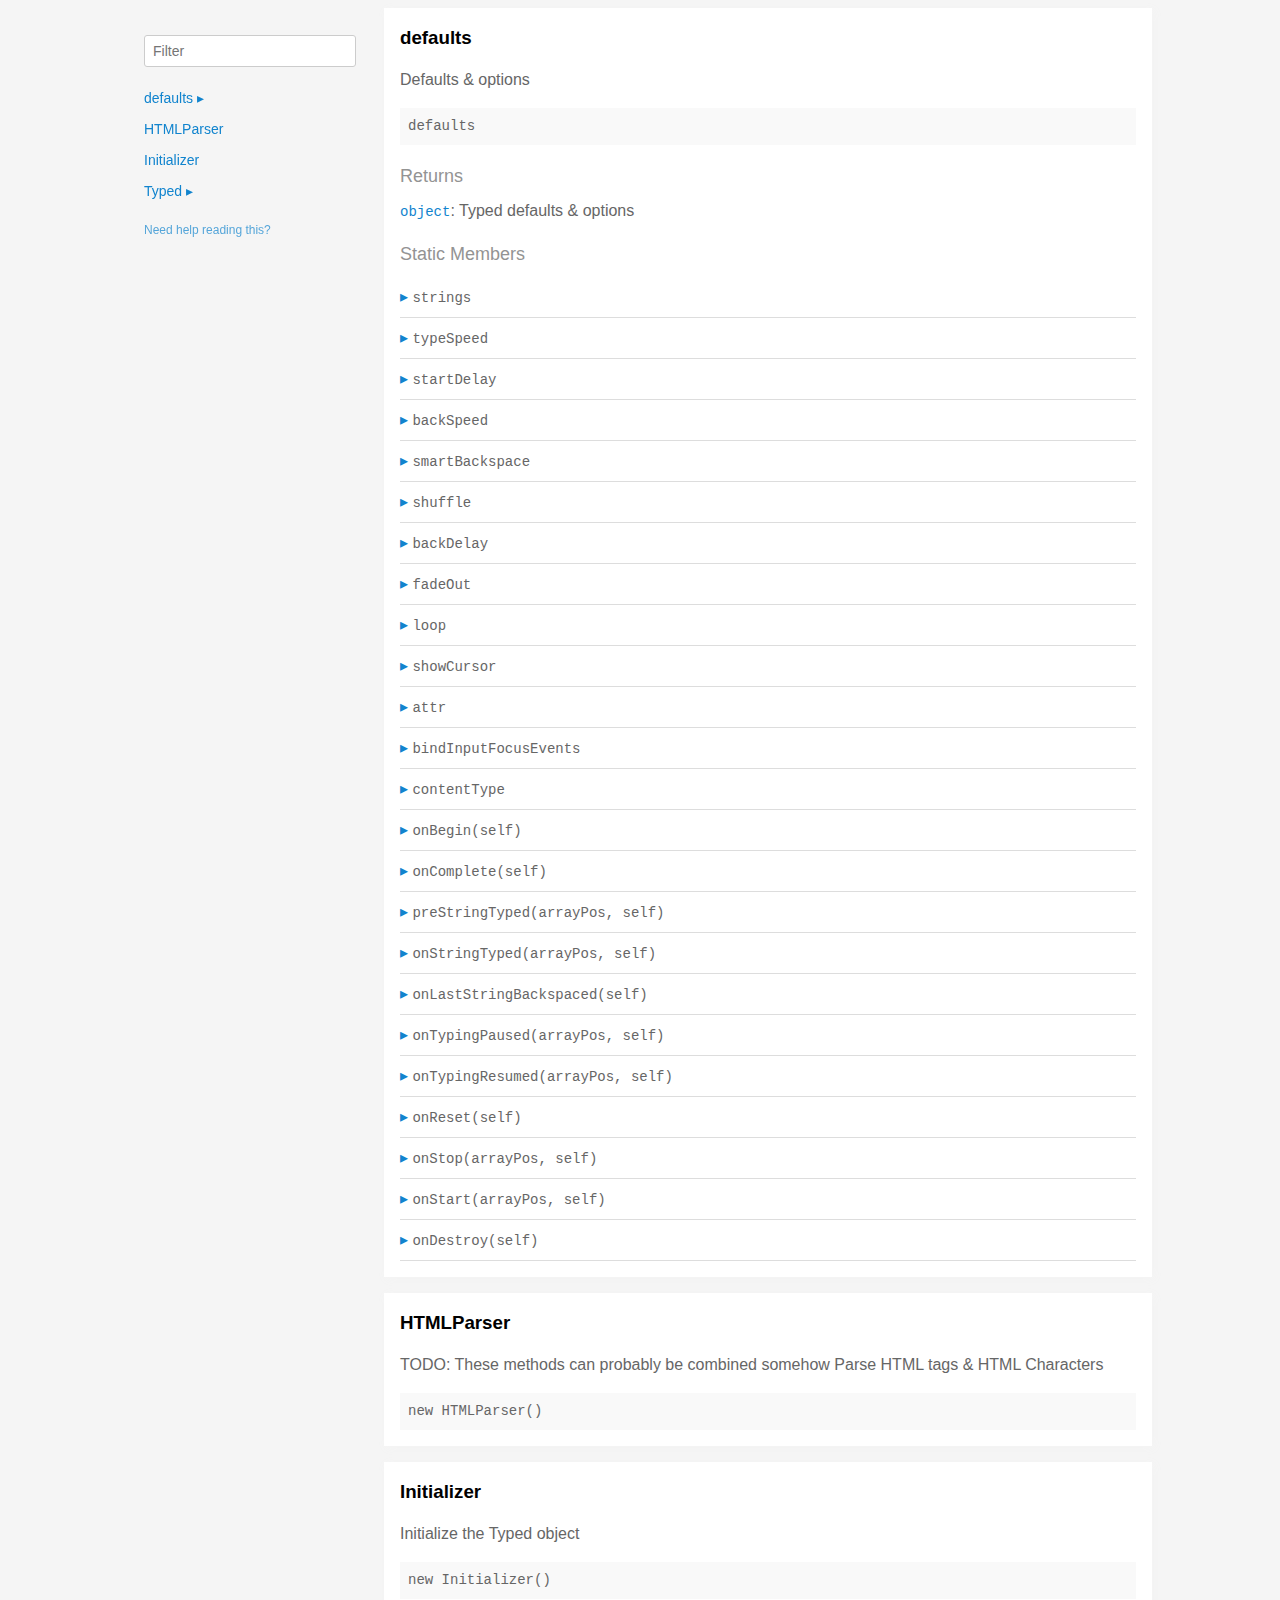
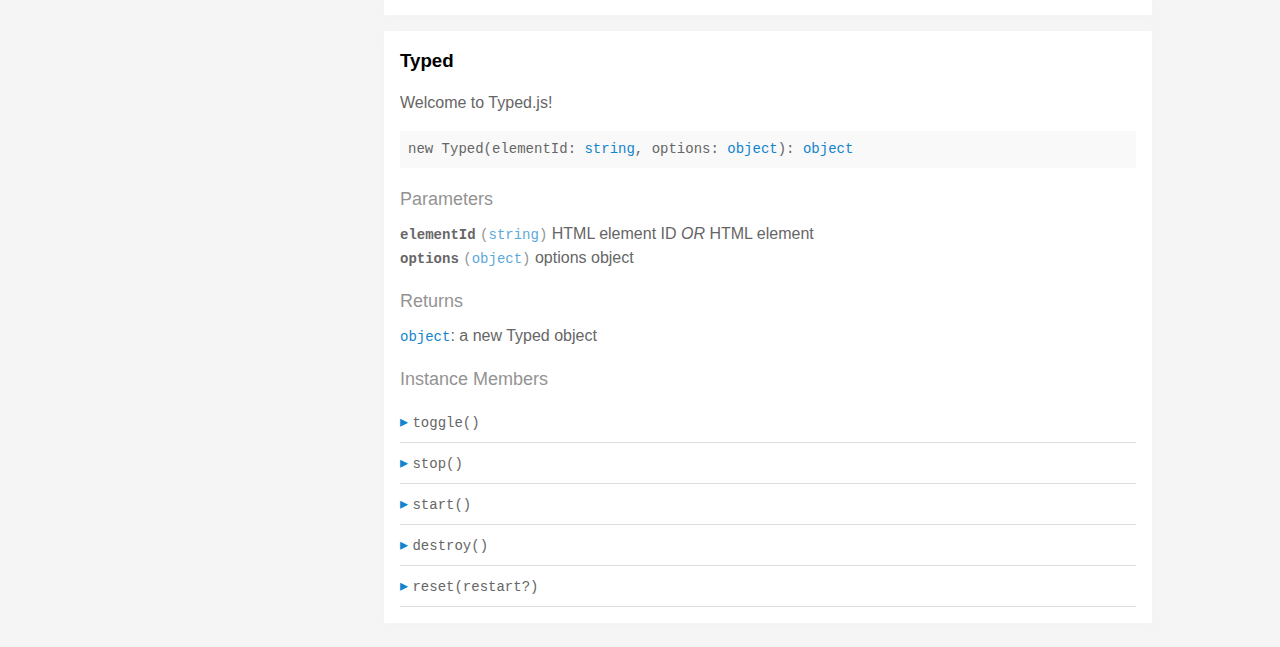
<file: web dev 1/typed.js-master/docs/index.html>
<!doctype html>
<html>
<head>
  <meta charset='utf-8' />
  <title>  | Documentation</title>
  <meta name='viewport' content='width=device-width,initial-scale=1'>
  <link href='assets/bass.css' type='text/css' rel='stylesheet' />
  <link href='assets/style.css' type='text/css' rel='stylesheet' />
  <link href='assets/github.css' type='text/css' rel='stylesheet' />
</head>
<body class='documentation'>
  <div class='max-width-4 mx-auto'>
    <div class='clearfix md-mxn2'>
      <div class='fixed xs-hide fix-3 overflow-auto max-height-100'>
        <div class='py1 px2'>
          <h3 class='mb0 no-anchor'></h3>
          <div class='mb1'><code></code></div>
          <input
            placeholder='Filter'
            id='filter-input'
            class='col12 block input'
            type='text' />
          <div id='toc'>
            <ul class='list-reset h5 py1-ul'>
              
                
                <li><a
                  href='#defaults'
                  class=" toggle-sibling">
                  defaults
                  <span class='icon'>▸</span>
                </a>
                
                <div class='toggle-target display-none'>
                  
                  <ul class='list-reset py1-ul pl1'>
                    <li class='h5'><span>Static members</span></li>
                    
                      <li><a
                        href='#defaults.strings'
                        class='regular pre-open'>
                        .strings
                      </a></li>
                    
                      <li><a
                        href='#defaults.typeSpeed'
                        class='regular pre-open'>
                        .typeSpeed
                      </a></li>
                    
                      <li><a
                        href='#defaults.startDelay'
                        class='regular pre-open'>
                        .startDelay
                      </a></li>
                    
                      <li><a
                        href='#defaults.backSpeed'
                        class='regular pre-open'>
                        .backSpeed
                      </a></li>
                    
                      <li><a
                        href='#defaults.smartBackspace'
                        class='regular pre-open'>
                        .smartBackspace
                      </a></li>
                    
                      <li><a
                        href='#defaults.shuffle'
                        class='regular pre-open'>
                        .shuffle
                      </a></li>
                    
                      <li><a
                        href='#defaults.backDelay'
                        class='regular pre-open'>
                        .backDelay
                      </a></li>
                    
                      <li><a
                        href='#defaults.fadeOut'
                        class='regular pre-open'>
                        .fadeOut
                      </a></li>
                    
                      <li><a
                        href='#defaults.loop'
                        class='regular pre-open'>
                        .loop
                      </a></li>
                    
                      <li><a
                        href='#defaults.showCursor'
                        class='regular pre-open'>
                        .showCursor
                      </a></li>
                    
                      <li><a
                        href='#defaults.attr'
                        class='regular pre-open'>
                        .attr
                      </a></li>
                    
                      <li><a
                        href='#defaults.bindInputFocusEvents'
                        class='regular pre-open'>
                        .bindInputFocusEvents
                      </a></li>
                    
                      <li><a
                        href='#defaults.contentType'
                        class='regular pre-open'>
                        .contentType
                      </a></li>

                      <li><a
                        href='#defaults.onBegin'
                        class='regular pre-open'>
                        .onBegin
                      </a></li>

                      <li><a
                        href='#defaults.onComplete'
                        class='regular pre-open'>
                        .onComplete
                      </a></li>
                    
                      <li><a
                        href='#defaults.preStringTyped'
                        class='regular pre-open'>
                        .preStringTyped
                      </a></li>
                    
                      <li><a
                        href='#defaults.onStringTyped'
                        class='regular pre-open'>
                        .onStringTyped
                      </a></li>
                    
                      <li><a
                        href='#defaults.onLastStringBackspaced'
                        class='regular pre-open'>
                        .onLastStringBackspaced
                      </a></li>
                    
                      <li><a
                        href='#defaults.onTypingPaused'
                        class='regular pre-open'>
                        .onTypingPaused
                      </a></li>
                    
                      <li><a
                        href='#defaults.onTypingResumed'
                        class='regular pre-open'>
                        .onTypingResumed
                      </a></li>
                    
                      <li><a
                        href='#defaults.onReset'
                        class='regular pre-open'>
                        .onReset
                      </a></li>
                    
                      <li><a
                        href='#defaults.onStop'
                        class='regular pre-open'>
                        .onStop
                      </a></li>
                    
                      <li><a
                        href='#defaults.onStart'
                        class='regular pre-open'>
                        .onStart
                      </a></li>
                    
                      <li><a
                        href='#defaults.onDestroy'
                        class='regular pre-open'>
                        .onDestroy
                      </a></li>
                    
                    </ul>
                  
                  
                  
                </div>
                
                </li>
              
                
                <li><a
                  href='#htmlparser'
                  class="">
                  HTMLParser
                  
                </a>
                
                </li>
              
                
                <li><a
                  href='#initializer'
                  class="">
                  Initializer
                  
                </a>
                
                </li>
              
                
                <li><a
                  href='#typed'
                  class=" toggle-sibling">
                  Typed
                  <span class='icon'>▸</span>
                </a>
                
                <div class='toggle-target display-none'>
                  
                  
                    <ul class='list-reset py1-ul pl1'>
                      <li class='h5'><span>Instance members</span></li>
                      
                      <li><a
                        href='#Typed#toggle'
                        class='regular pre-open'>
                        #toggle
                      </a></li>
                      
                      <li><a
                        href='#Typed#stop'
                        class='regular pre-open'>
                        #stop
                      </a></li>
                      
                      <li><a
                        href='#Typed#start'
                        class='regular pre-open'>
                        #start
                      </a></li>
                      
                      <li><a
                        href='#Typed#destroy'
                        class='regular pre-open'>
                        #destroy
                      </a></li>
                      
                      <li><a
                        href='#Typed#reset'
                        class='regular pre-open'>
                        #reset
                      </a></li>
                      
                    </ul>
                  
                  
                </div>
                
                </li>
              
            </ul>
          </div>
          <div class='mt1 h6 quiet'>
            <a href='http://documentation.js.org/reading-documentation.html'>Need help reading this?</a>
          </div>
        </div>
      </div>
      <div class='fix-margin-3'>
        
          
            <section class='p2 mb2 clearfix bg-white minishadow'>

  
  <div class='clearfix'>
    
    <h3 class='fl m0' id='defaults'>
      defaults
    </h3>
    
    
  </div>
  

  <p>Defaults &#x26; options</p>


  <div class='pre p1 fill-light mt0'>defaults</div>
  
  

  
  
  
  
  

  

  

  
    
      <div class='py1 quiet mt1 prose-big'>Returns</div>
      <code><a href="https://developer.mozilla.org/en-US/docs/Web/JavaScript/Reference/Global_Objects/Object">object</a></code>:
        Typed defaults &#x26; options

      
    
  

  

  

  
    <div class='py1 quiet mt1 prose-big'>Static Members</div>
    <div class="clearfix">
  
    <div class='border-bottom' id='defaults.strings'>
      <div class="clearfix small pointer toggle-sibling">
        <div class="py1 contain">
            <a class='icon pin-right py1 dark-link caret-right'>▸</a>
            <span class='code strong strong truncate'>strings</span>
        </div>
      </div>
      <div class="clearfix display-none toggle-target">
        <section class='p2 mb2 clearfix bg-white minishadow'>

  

  

  <div class='pre p1 fill-light mt0'>strings</div>
  
  

  
  
  
  
  

  

  
    <div class='py1 quiet mt1 prose-big'>Properties</div>
    <div>
      
        <div class='space-bottom0'>
          <span class='code bold'>strings</span> <code class='quiet'>(<a href="https://developer.mozilla.org/en-US/docs/Web/JavaScript/Reference/Global_Objects/Array">array</a>)</code>
          : strings to be typed

          
        </div>
      
        <div class='space-bottom0'>
          <span class='code bold'>stringsElement</span> <code class='quiet'>(<a href="https://developer.mozilla.org/en-US/docs/Web/JavaScript/Reference/Global_Objects/String">string</a>)</code>
          : ID of element containing string children

          
        </div>
      
    </div>
  

  

  

  

  

  

  
</section>

      </div>
    </div>
  
    <div class='border-bottom' id='defaults.typeSpeed'>
      <div class="clearfix small pointer toggle-sibling">
        <div class="py1 contain">
            <a class='icon pin-right py1 dark-link caret-right'>▸</a>
            <span class='code strong strong truncate'>typeSpeed</span>
        </div>
      </div>
      <div class="clearfix display-none toggle-target">
        <section class='p2 mb2 clearfix bg-white minishadow'>

  

  

  <div class='pre p1 fill-light mt0'>typeSpeed</div>
  
  

  
  
  
  
  

  

  
    <div class='py1 quiet mt1 prose-big'>Properties</div>
    <div>
      
        <div class='space-bottom0'>
          <span class='code bold'>typeSpeed</span> <code class='quiet'>(<a href="https://developer.mozilla.org/en-US/docs/Web/JavaScript/Reference/Global_Objects/Number">number</a>)</code>
          : type speed in milliseconds

          
        </div>
      
    </div>
  

  

  

  

  

  

  
</section>

      </div>
    </div>
  
    <div class='border-bottom' id='defaults.startDelay'>
      <div class="clearfix small pointer toggle-sibling">
        <div class="py1 contain">
            <a class='icon pin-right py1 dark-link caret-right'>▸</a>
            <span class='code strong strong truncate'>startDelay</span>
        </div>
      </div>
      <div class="clearfix display-none toggle-target">
        <section class='p2 mb2 clearfix bg-white minishadow'>

  

  

  <div class='pre p1 fill-light mt0'>startDelay</div>
  
  

  
  
  
  
  

  

  
    <div class='py1 quiet mt1 prose-big'>Properties</div>
    <div>
      
        <div class='space-bottom0'>
          <span class='code bold'>startDelay</span> <code class='quiet'>(<a href="https://developer.mozilla.org/en-US/docs/Web/JavaScript/Reference/Global_Objects/Number">number</a>)</code>
          : time before typing starts in milliseconds

          
        </div>
      
    </div>
  

  

  

  

  

  

  
</section>

      </div>
    </div>
  
    <div class='border-bottom' id='defaults.backSpeed'>
      <div class="clearfix small pointer toggle-sibling">
        <div class="py1 contain">
            <a class='icon pin-right py1 dark-link caret-right'>▸</a>
            <span class='code strong strong truncate'>backSpeed</span>
        </div>
      </div>
      <div class="clearfix display-none toggle-target">
        <section class='p2 mb2 clearfix bg-white minishadow'>

  

  

  <div class='pre p1 fill-light mt0'>backSpeed</div>
  
  

  
  
  
  
  

  

  
    <div class='py1 quiet mt1 prose-big'>Properties</div>
    <div>
      
        <div class='space-bottom0'>
          <span class='code bold'>backSpeed</span> <code class='quiet'>(<a href="https://developer.mozilla.org/en-US/docs/Web/JavaScript/Reference/Global_Objects/Number">number</a>)</code>
          : backspacing speed in milliseconds

          
        </div>
      
    </div>
  

  

  

  

  

  

  
</section>

      </div>
    </div>
  
    <div class='border-bottom' id='defaults.smartBackspace'>
      <div class="clearfix small pointer toggle-sibling">
        <div class="py1 contain">
            <a class='icon pin-right py1 dark-link caret-right'>▸</a>
            <span class='code strong strong truncate'>smartBackspace</span>
        </div>
      </div>
      <div class="clearfix display-none toggle-target">
        <section class='p2 mb2 clearfix bg-white minishadow'>

  

  

  <div class='pre p1 fill-light mt0'>smartBackspace</div>
  
  

  
  
  
  
  

  

  
    <div class='py1 quiet mt1 prose-big'>Properties</div>
    <div>
      
        <div class='space-bottom0'>
          <span class='code bold'>smartBackspace</span> <code class='quiet'>(<a href="https://developer.mozilla.org/en-US/docs/Web/JavaScript/Reference/Global_Objects/Boolean">boolean</a>)</code>
          : only backspace what doesn't match the previous string

          
        </div>
      
    </div>
  

  

  

  

  

  

  
</section>

      </div>
    </div>
  
    <div class='border-bottom' id='defaults.shuffle'>
      <div class="clearfix small pointer toggle-sibling">
        <div class="py1 contain">
            <a class='icon pin-right py1 dark-link caret-right'>▸</a>
            <span class='code strong strong truncate'>shuffle</span>
        </div>
      </div>
      <div class="clearfix display-none toggle-target">
        <section class='p2 mb2 clearfix bg-white minishadow'>

  

  

  <div class='pre p1 fill-light mt0'>shuffle</div>
  
  

  
  
  
  
  

  

  
    <div class='py1 quiet mt1 prose-big'>Properties</div>
    <div>
      
        <div class='space-bottom0'>
          <span class='code bold'>shuffle</span> <code class='quiet'>(<a href="https://developer.mozilla.org/en-US/docs/Web/JavaScript/Reference/Global_Objects/Boolean">boolean</a>)</code>
          : shuffle the strings

          
        </div>
      
    </div>
  

  

  

  

  

  

  
</section>

      </div>
    </div>
  
    <div class='border-bottom' id='defaults.backDelay'>
      <div class="clearfix small pointer toggle-sibling">
        <div class="py1 contain">
            <a class='icon pin-right py1 dark-link caret-right'>▸</a>
            <span class='code strong strong truncate'>backDelay</span>
        </div>
      </div>
      <div class="clearfix display-none toggle-target">
        <section class='p2 mb2 clearfix bg-white minishadow'>

  

  

  <div class='pre p1 fill-light mt0'>backDelay</div>
  
  

  
  
  
  
  

  

  
    <div class='py1 quiet mt1 prose-big'>Properties</div>
    <div>
      
        <div class='space-bottom0'>
          <span class='code bold'>backDelay</span> <code class='quiet'>(<a href="https://developer.mozilla.org/en-US/docs/Web/JavaScript/Reference/Global_Objects/Number">number</a>)</code>
          : time before backspacing in milliseconds

          
        </div>
      
    </div>
  

  

  

  

  

  

  
</section>

      </div>
    </div>
  
    <div class='border-bottom' id='defaults.fadeOut'>
      <div class="clearfix small pointer toggle-sibling">
        <div class="py1 contain">
            <a class='icon pin-right py1 dark-link caret-right'>▸</a>
            <span class='code strong strong truncate'>fadeOut</span>
        </div>
      </div>
      <div class="clearfix display-none toggle-target">
        <section class='p2 mb2 clearfix bg-white minishadow'>

  

  

  <div class='pre p1 fill-light mt0'>fadeOut</div>
  
  

  
  
  
  
  

  

  
    <div class='py1 quiet mt1 prose-big'>Properties</div>
    <div>
      
        <div class='space-bottom0'>
          <span class='code bold'>fadeOut</span> <code class='quiet'>(<a href="https://developer.mozilla.org/en-US/docs/Web/JavaScript/Reference/Global_Objects/Boolean">boolean</a>)</code>
          : Fade out instead of backspace

          
        </div>
      
        <div class='space-bottom0'>
          <span class='code bold'>fadeOutClass</span> <code class='quiet'>(<a href="https://developer.mozilla.org/en-US/docs/Web/JavaScript/Reference/Global_Objects/String">string</a>)</code>
          : css class for fade animation

          
        </div>
      
        <div class='space-bottom0'>
          <span class='code bold'>fadeOutDelay</span> <code class='quiet'>(<a href="https://developer.mozilla.org/en-US/docs/Web/JavaScript/Reference/Global_Objects/Boolean">boolean</a>)</code>
          : Fade out delay in milliseconds

          
        </div>
      
    </div>
  

  

  

  

  

  

  
</section>

      </div>
    </div>
  
    <div class='border-bottom' id='defaults.loop'>
      <div class="clearfix small pointer toggle-sibling">
        <div class="py1 contain">
            <a class='icon pin-right py1 dark-link caret-right'>▸</a>
            <span class='code strong strong truncate'>loop</span>
        </div>
      </div>
      <div class="clearfix display-none toggle-target">
        <section class='p2 mb2 clearfix bg-white minishadow'>

  

  

  <div class='pre p1 fill-light mt0'>loop</div>
  
  

  
  
  
  
  

  

  
    <div class='py1 quiet mt1 prose-big'>Properties</div>
    <div>
      
        <div class='space-bottom0'>
          <span class='code bold'>loop</span> <code class='quiet'>(<a href="https://developer.mozilla.org/en-US/docs/Web/JavaScript/Reference/Global_Objects/Boolean">boolean</a>)</code>
          : loop strings

          
        </div>
      
        <div class='space-bottom0'>
          <span class='code bold'>loopCount</span> <code class='quiet'>(<a href="https://developer.mozilla.org/en-US/docs/Web/JavaScript/Reference/Global_Objects/Number">number</a>)</code>
          : amount of loops

          
        </div>
      
    </div>
  

  

  

  

  

  

  
</section>

      </div>
    </div>
  
    <div class='border-bottom' id='defaults.showCursor'>
      <div class="clearfix small pointer toggle-sibling">
        <div class="py1 contain">
            <a class='icon pin-right py1 dark-link caret-right'>▸</a>
            <span class='code strong strong truncate'>showCursor</span>
        </div>
      </div>
      <div class="clearfix display-none toggle-target">
        <section class='p2 mb2 clearfix bg-white minishadow'>

  

  

  <div class='pre p1 fill-light mt0'>showCursor</div>
  
  

  
  
  
  
  

  

  
    <div class='py1 quiet mt1 prose-big'>Properties</div>
    <div>
      
        <div class='space-bottom0'>
          <span class='code bold'>showCursor</span> <code class='quiet'>(<a href="https://developer.mozilla.org/en-US/docs/Web/JavaScript/Reference/Global_Objects/Boolean">boolean</a>)</code>
          : show cursor

          
        </div>
      
        <div class='space-bottom0'>
          <span class='code bold'>cursorChar</span> <code class='quiet'>(<a href="https://developer.mozilla.org/en-US/docs/Web/JavaScript/Reference/Global_Objects/String">string</a>)</code>
          : character for cursor

          
        </div>
      
        <div class='space-bottom0'>
          <span class='code bold'>autoInsertCss</span> <code class='quiet'>(<a href="https://developer.mozilla.org/en-US/docs/Web/JavaScript/Reference/Global_Objects/Boolean">boolean</a>)</code>
          : insert CSS for cursor and fadeOut into HTML 
<head>

          
        </div>
      
    </div>
  

  

  

  

  

  

  
</section>

      </div>
    </div>
  
    <div class='border-bottom' id='defaults.attr'>
      <div class="clearfix small pointer toggle-sibling">
        <div class="py1 contain">
            <a class='icon pin-right py1 dark-link caret-right'>▸</a>
            <span class='code strong strong truncate'>attr</span>
        </div>
      </div>
      <div class="clearfix display-none toggle-target">
        <section class='p2 mb2 clearfix bg-white minishadow'>

  

  

  <div class='pre p1 fill-light mt0'>attr</div>
  
  

  
  
  
  
  

  

  
    <div class='py1 quiet mt1 prose-big'>Properties</div>
    <div>
      
        <div class='space-bottom0'>
          <span class='code bold'>attr</span> <code class='quiet'>(<a href="https://developer.mozilla.org/en-US/docs/Web/JavaScript/Reference/Global_Objects/String">string</a>)</code>
          : attribute for typing
Ex: input placeholder, value, or just HTML text

          
        </div>
      
    </div>
  

  

  

  

  

  

  
</section>

      </div>
    </div>
  
    <div class='border-bottom' id='defaults.bindInputFocusEvents'>
      <div class="clearfix small pointer toggle-sibling">
        <div class="py1 contain">
            <a class='icon pin-right py1 dark-link caret-right'>▸</a>
            <span class='code strong strong truncate'>bindInputFocusEvents</span>
        </div>
      </div>
      <div class="clearfix display-none toggle-target">
        <section class='p2 mb2 clearfix bg-white minishadow'>

  

  

  <div class='pre p1 fill-light mt0'>bindInputFocusEvents</div>
  
  

  
  
  
  
  

  

  
    <div class='py1 quiet mt1 prose-big'>Properties</div>
    <div>
      
        <div class='space-bottom0'>
          <span class='code bold'>bindInputFocusEvents</span> <code class='quiet'>(<a href="https://developer.mozilla.org/en-US/docs/Web/JavaScript/Reference/Global_Objects/Boolean">boolean</a>)</code>
          : bind to focus and blur if el is text input

          
        </div>
      
    </div>
  

  

  

  

  

  

  
</section>

      </div>
    </div>
  
    <div class='border-bottom' id='defaults.contentType'>
      <div class="clearfix small pointer toggle-sibling">
        <div class="py1 contain">
            <a class='icon pin-right py1 dark-link caret-right'>▸</a>
            <span class='code strong strong truncate'>contentType</span>
        </div>
      </div>
      <div class="clearfix display-none toggle-target">
        <section class='p2 mb2 clearfix bg-white minishadow'>

  

  

  <div class='pre p1 fill-light mt0'>contentType</div>
  
  

  
  
  
  
  

  

  
    <div class='py1 quiet mt1 prose-big'>Properties</div>
    <div>
      
        <div class='space-bottom0'>
          <span class='code bold'>contentType</span> <code class='quiet'>(<a href="https://developer.mozilla.org/en-US/docs/Web/JavaScript/Reference/Global_Objects/String">string</a>)</code>
          : 'html' or 'null' for plaintext

          
        </div>
      
    </div>
  

  

  

  

  

  

  
</section>

      </div>
    </div>
  
    <div class='border-bottom' id='defaults.onBegin'>
      <div class="clearfix small pointer toggle-sibling">
        <div class="py1 contain">
            <a class='icon pin-right py1 dark-link caret-right'>▸</a>
            <span class='code strong strong truncate'>onBegin(self)</span>
        </div>
      </div>
      <div class="clearfix display-none toggle-target">
        <section class='p2 mb2 clearfix bg-white minishadow'>

  

  <p>Before it begins typing</p>

  <div class='pre p1 fill-light mt0'>onBegin(self: <a href="#typed">Typed</a>)</div>
  
    <div class='py1 quiet mt1 prose-big'>Parameters</div>
    <div class='prose'>
      
        <div class='space-bottom0'>
          <div>
            <span class='code bold'>self</span> <code class='quiet'>(<a href="#typed">Typed</a>)</code>
	    
          </div>
          
        </div>
      
    </div>
  
</section>

      </div>
    </div>

    <div class='border-bottom' id='defaults.onComplete'>
      <div class="clearfix small pointer toggle-sibling">
        <div class="py1 contain">
            <a class='icon pin-right py1 dark-link caret-right'>▸</a>
            <span class='code strong strong truncate'>onComplete(self)</span>
        </div>
      </div>
      <div class="clearfix display-none toggle-target">
        <section class='p2 mb2 clearfix bg-white minishadow'>

  

  <p>All typing is complete</p>


  <div class='pre p1 fill-light mt0'>onComplete(self: <a href="#typed">Typed</a>)</div>
  
  

  
  
  
  
  

  
    <div class='py1 quiet mt1 prose-big'>Parameters</div>
    <div class='prose'>
      
        <div class='space-bottom0'>
          <div>
            <span class='code bold'>self</span> <code class='quiet'>(<a href="#typed">Typed</a>)</code>
	    
          </div>
          
        </div>
      
    </div>
  

  

  

  

  

  

  

  
</section>

      </div>
    </div>
  
    <div class='border-bottom' id='defaults.preStringTyped'>
      <div class="clearfix small pointer toggle-sibling">
        <div class="py1 contain">
            <a class='icon pin-right py1 dark-link caret-right'>▸</a>
            <span class='code strong strong truncate'>preStringTyped(arrayPos, self)</span>
        </div>
      </div>
      <div class="clearfix display-none toggle-target">
        <section class='p2 mb2 clearfix bg-white minishadow'>

  

  <p>Before each string is typed</p>


  <div class='pre p1 fill-light mt0'>preStringTyped(arrayPos: <a href="https://developer.mozilla.org/en-US/docs/Web/JavaScript/Reference/Global_Objects/Number">number</a>, self: <a href="#typed">Typed</a>)</div>
  
  

  
  
  
  
  

  
    <div class='py1 quiet mt1 prose-big'>Parameters</div>
    <div class='prose'>
      
        <div class='space-bottom0'>
          <div>
            <span class='code bold'>arrayPos</span> <code class='quiet'>(<a href="https://developer.mozilla.org/en-US/docs/Web/JavaScript/Reference/Global_Objects/Number">number</a>)</code>
	    
          </div>
          
        </div>
      
        <div class='space-bottom0'>
          <div>
            <span class='code bold'>self</span> <code class='quiet'>(<a href="#typed">Typed</a>)</code>
	    
          </div>
          
        </div>
      
    </div>
  

  

  

  

  

  

  

  
</section>

      </div>
    </div>
  
    <div class='border-bottom' id='defaults.onStringTyped'>
      <div class="clearfix small pointer toggle-sibling">
        <div class="py1 contain">
            <a class='icon pin-right py1 dark-link caret-right'>▸</a>
            <span class='code strong strong truncate'>onStringTyped(arrayPos, self)</span>
        </div>
      </div>
      <div class="clearfix display-none toggle-target">
        <section class='p2 mb2 clearfix bg-white minishadow'>

  

  <p>After each string is typed</p>


  <div class='pre p1 fill-light mt0'>onStringTyped(arrayPos: <a href="https://developer.mozilla.org/en-US/docs/Web/JavaScript/Reference/Global_Objects/Number">number</a>, self: <a href="#typed">Typed</a>)</div>
  
  

  
  
  
  
  

  
    <div class='py1 quiet mt1 prose-big'>Parameters</div>
    <div class='prose'>
      
        <div class='space-bottom0'>
          <div>
            <span class='code bold'>arrayPos</span> <code class='quiet'>(<a href="https://developer.mozilla.org/en-US/docs/Web/JavaScript/Reference/Global_Objects/Number">number</a>)</code>
	    
          </div>
          
        </div>
      
        <div class='space-bottom0'>
          <div>
            <span class='code bold'>self</span> <code class='quiet'>(<a href="#typed">Typed</a>)</code>
	    
          </div>
          
        </div>
      
    </div>
  

  

  

  

  

  

  

  
</section>

      </div>
    </div>
  
    <div class='border-bottom' id='defaults.onLastStringBackspaced'>
      <div class="clearfix small pointer toggle-sibling">
        <div class="py1 contain">
            <a class='icon pin-right py1 dark-link caret-right'>▸</a>
            <span class='code strong strong truncate'>onLastStringBackspaced(self)</span>
        </div>
      </div>
      <div class="clearfix display-none toggle-target">
        <section class='p2 mb2 clearfix bg-white minishadow'>

  

  <p>During looping, after last string is typed</p>


  <div class='pre p1 fill-light mt0'>onLastStringBackspaced(self: <a href="#typed">Typed</a>)</div>
  
  

  
  
  
  
  

  
    <div class='py1 quiet mt1 prose-big'>Parameters</div>
    <div class='prose'>
      
        <div class='space-bottom0'>
          <div>
            <span class='code bold'>self</span> <code class='quiet'>(<a href="#typed">Typed</a>)</code>
	    
          </div>
          
        </div>
      
    </div>
  

  

  

  

  

  

  

  
</section>

      </div>
    </div>
  
    <div class='border-bottom' id='defaults.onTypingPaused'>
      <div class="clearfix small pointer toggle-sibling">
        <div class="py1 contain">
            <a class='icon pin-right py1 dark-link caret-right'>▸</a>
            <span class='code strong strong truncate'>onTypingPaused(arrayPos, self)</span>
        </div>
      </div>
      <div class="clearfix display-none toggle-target">
        <section class='p2 mb2 clearfix bg-white minishadow'>

  

  <p>Typing has been stopped</p>


  <div class='pre p1 fill-light mt0'>onTypingPaused(arrayPos: <a href="https://developer.mozilla.org/en-US/docs/Web/JavaScript/Reference/Global_Objects/Number">number</a>, self: <a href="#typed">Typed</a>)</div>
  
  

  
  
  
  
  

  
    <div class='py1 quiet mt1 prose-big'>Parameters</div>
    <div class='prose'>
      
        <div class='space-bottom0'>
          <div>
            <span class='code bold'>arrayPos</span> <code class='quiet'>(<a href="https://developer.mozilla.org/en-US/docs/Web/JavaScript/Reference/Global_Objects/Number">number</a>)</code>
	    
          </div>
          
        </div>
      
        <div class='space-bottom0'>
          <div>
            <span class='code bold'>self</span> <code class='quiet'>(<a href="#typed">Typed</a>)</code>
	    
          </div>
          
        </div>
      
    </div>
  

  

  

  

  

  

  

  
</section>

      </div>
    </div>
  
    <div class='border-bottom' id='defaults.onTypingResumed'>
      <div class="clearfix small pointer toggle-sibling">
        <div class="py1 contain">
            <a class='icon pin-right py1 dark-link caret-right'>▸</a>
            <span class='code strong strong truncate'>onTypingResumed(arrayPos, self)</span>
        </div>
      </div>
      <div class="clearfix display-none toggle-target">
        <section class='p2 mb2 clearfix bg-white minishadow'>

  

  <p>Typing has been started after being stopped</p>


  <div class='pre p1 fill-light mt0'>onTypingResumed(arrayPos: <a href="https://developer.mozilla.org/en-US/docs/Web/JavaScript/Reference/Global_Objects/Number">number</a>, self: <a href="#typed">Typed</a>)</div>
  
  

  
  
  
  
  

  
    <div class='py1 quiet mt1 prose-big'>Parameters</div>
    <div class='prose'>
      
        <div class='space-bottom0'>
          <div>
            <span class='code bold'>arrayPos</span> <code class='quiet'>(<a href="https://developer.mozilla.org/en-US/docs/Web/JavaScript/Reference/Global_Objects/Number">number</a>)</code>
	    
          </div>
          
        </div>
      
        <div class='space-bottom0'>
          <div>
            <span class='code bold'>self</span> <code class='quiet'>(<a href="#typed">Typed</a>)</code>
	    
          </div>
          
        </div>
      
    </div>
  

  

  

  

  

  

  

  
</section>

      </div>
    </div>
  
    <div class='border-bottom' id='defaults.onReset'>
      <div class="clearfix small pointer toggle-sibling">
        <div class="py1 contain">
            <a class='icon pin-right py1 dark-link caret-right'>▸</a>
            <span class='code strong strong truncate'>onReset(self)</span>
        </div>
      </div>
      <div class="clearfix display-none toggle-target">
        <section class='p2 mb2 clearfix bg-white minishadow'>

  

  <p>After reset</p>


  <div class='pre p1 fill-light mt0'>onReset(self: <a href="#typed">Typed</a>)</div>
  
  

  
  
  
  
  

  
    <div class='py1 quiet mt1 prose-big'>Parameters</div>
    <div class='prose'>
      
        <div class='space-bottom0'>
          <div>
            <span class='code bold'>self</span> <code class='quiet'>(<a href="#typed">Typed</a>)</code>
	    
          </div>
          
        </div>
      
    </div>
  

  

  

  

  

  

  

  
</section>

      </div>
    </div>
  
    <div class='border-bottom' id='defaults.onStop'>
      <div class="clearfix small pointer toggle-sibling">
        <div class="py1 contain">
            <a class='icon pin-right py1 dark-link caret-right'>▸</a>
            <span class='code strong strong truncate'>onStop(arrayPos, self)</span>
        </div>
      </div>
      <div class="clearfix display-none toggle-target">
        <section class='p2 mb2 clearfix bg-white minishadow'>

  

  <p>After stop</p>


  <div class='pre p1 fill-light mt0'>onStop(arrayPos: <a href="https://developer.mozilla.org/en-US/docs/Web/JavaScript/Reference/Global_Objects/Number">number</a>, self: <a href="#typed">Typed</a>)</div>
  
  

  
  
  
  
  

  
    <div class='py1 quiet mt1 prose-big'>Parameters</div>
    <div class='prose'>
      
        <div class='space-bottom0'>
          <div>
            <span class='code bold'>arrayPos</span> <code class='quiet'>(<a href="https://developer.mozilla.org/en-US/docs/Web/JavaScript/Reference/Global_Objects/Number">number</a>)</code>
	    
          </div>
          
        </div>
      
        <div class='space-bottom0'>
          <div>
            <span class='code bold'>self</span> <code class='quiet'>(<a href="#typed">Typed</a>)</code>
	    
          </div>
          
        </div>
      
    </div>
  

  

  

  

  

  

  

  
</section>

      </div>
    </div>
  
    <div class='border-bottom' id='defaults.onStart'>
      <div class="clearfix small pointer toggle-sibling">
        <div class="py1 contain">
            <a class='icon pin-right py1 dark-link caret-right'>▸</a>
            <span class='code strong strong truncate'>onStart(arrayPos, self)</span>
        </div>
      </div>
      <div class="clearfix display-none toggle-target">
        <section class='p2 mb2 clearfix bg-white minishadow'>

  

  <p>After start</p>


  <div class='pre p1 fill-light mt0'>onStart(arrayPos: <a href="https://developer.mozilla.org/en-US/docs/Web/JavaScript/Reference/Global_Objects/Number">number</a>, self: <a href="#typed">Typed</a>)</div>
  
  

  
  
  
  
  

  
    <div class='py1 quiet mt1 prose-big'>Parameters</div>
    <div class='prose'>
      
        <div class='space-bottom0'>
          <div>
            <span class='code bold'>arrayPos</span> <code class='quiet'>(<a href="https://developer.mozilla.org/en-US/docs/Web/JavaScript/Reference/Global_Objects/Number">number</a>)</code>
	    
          </div>
          
        </div>
      
        <div class='space-bottom0'>
          <div>
            <span class='code bold'>self</span> <code class='quiet'>(<a href="#typed">Typed</a>)</code>
	    
          </div>
          
        </div>
      
    </div>
  

  

  

  

  

  

  

  
</section>

      </div>
    </div>
  
    <div class='border-bottom' id='defaults.onDestroy'>
      <div class="clearfix small pointer toggle-sibling">
        <div class="py1 contain">
            <a class='icon pin-right py1 dark-link caret-right'>▸</a>
            <span class='code strong strong truncate'>onDestroy(self)</span>
        </div>
      </div>
      <div class="clearfix display-none toggle-target">
        <section class='p2 mb2 clearfix bg-white minishadow'>

  

  <p>After destroy</p>


  <div class='pre p1 fill-light mt0'>onDestroy(self: <a href="#typed">Typed</a>)</div>
  
  

  
  
  
  
  

  
    <div class='py1 quiet mt1 prose-big'>Parameters</div>
    <div class='prose'>
      
        <div class='space-bottom0'>
          <div>
            <span class='code bold'>self</span> <code class='quiet'>(<a href="#typed">Typed</a>)</code>
	    
          </div>
          
        </div>
      
    </div>
  

  

  

  

  

  

  

  
</section>

      </div>
    </div>
  
</div>

  

  

  
</section>

          
        
          
            <section class='p2 mb2 clearfix bg-white minishadow'>

  
  <div class='clearfix'>
    
    <h3 class='fl m0' id='htmlparser'>
      HTMLParser
    </h3>
    
    
  </div>
  

  <p>TODO: These methods can probably be combined somehow
Parse HTML tags &#x26; HTML Characters</p>


  <div class='pre p1 fill-light mt0'>new HTMLParser()</div>
  
  

  
  
  
  
  

  

  

  

  

  

  

  

  
</section>

          
        
          
            <section class='p2 mb2 clearfix bg-white minishadow'>

  
  <div class='clearfix'>
    
    <h3 class='fl m0' id='initializer'>
      Initializer
    </h3>
    
    
  </div>
  

  <p>Initialize the Typed object</p>


  <div class='pre p1 fill-light mt0'>new Initializer()</div>
  
  

  
  
  
  
  

  

  

  

  

  

  

  

  
</section>

          
        
          
            <section class='p2 mb2 clearfix bg-white minishadow'>

  
  <div class='clearfix'>
    
    <h3 class='fl m0' id='typed'>
      Typed
    </h3>
    
    
  </div>
  

  <p>Welcome to Typed.js!</p>


  <div class='pre p1 fill-light mt0'>new Typed(elementId: <a href="https://developer.mozilla.org/en-US/docs/Web/JavaScript/Reference/Global_Objects/String">string</a>, options: <a href="https://developer.mozilla.org/en-US/docs/Web/JavaScript/Reference/Global_Objects/Object">object</a>): <a href="https://developer.mozilla.org/en-US/docs/Web/JavaScript/Reference/Global_Objects/Object">object</a></div>
  
  

  
  
  
  
  

  
    <div class='py1 quiet mt1 prose-big'>Parameters</div>
    <div class='prose'>
      
        <div class='space-bottom0'>
          <div>
            <span class='code bold'>elementId</span> <code class='quiet'>(<a href="https://developer.mozilla.org/en-US/docs/Web/JavaScript/Reference/Global_Objects/String">string</a>)</code>
	    HTML element ID 
<em>OR</em>
 HTML element

          </div>
          
        </div>
      
        <div class='space-bottom0'>
          <div>
            <span class='code bold'>options</span> <code class='quiet'>(<a href="https://developer.mozilla.org/en-US/docs/Web/JavaScript/Reference/Global_Objects/Object">object</a>)</code>
	    options object

          </div>
          
        </div>
      
    </div>
  

  

  
    
      <div class='py1 quiet mt1 prose-big'>Returns</div>
      <code><a href="https://developer.mozilla.org/en-US/docs/Web/JavaScript/Reference/Global_Objects/Object">object</a></code>:
        a new Typed object

      
    
  

  

  

  

  
    <div class='py1 quiet mt1 prose-big'>Instance Members</div>
    <div class="clearfix">
  
    <div class='border-bottom' id='Typed#toggle'>
      <div class="clearfix small pointer toggle-sibling">
        <div class="py1 contain">
            <a class='icon pin-right py1 dark-link caret-right'>▸</a>
            <span class='code strong strong truncate'>toggle()</span>
        </div>
      </div>
      <div class="clearfix display-none toggle-target">
        <section class='p2 mb2 clearfix bg-white minishadow'>

  

  <p>Toggle start() and stop() of the Typed instance</p>


  <div class='pre p1 fill-light mt0'>toggle()</div>
  
  

  
  
  
  
  

  

  

  

  

  

  

  

  
</section>

      </div>
    </div>
  
    <div class='border-bottom' id='Typed#stop'>
      <div class="clearfix small pointer toggle-sibling">
        <div class="py1 contain">
            <a class='icon pin-right py1 dark-link caret-right'>▸</a>
            <span class='code strong strong truncate'>stop()</span>
        </div>
      </div>
      <div class="clearfix display-none toggle-target">
        <section class='p2 mb2 clearfix bg-white minishadow'>

  

  <p>Stop typing / backspacing and enable cursor blinking</p>


  <div class='pre p1 fill-light mt0'>stop()</div>
  
  

  
  
  
  
  

  

  

  

  

  

  

  

  
</section>

      </div>
    </div>
  
    <div class='border-bottom' id='Typed#start'>
      <div class="clearfix small pointer toggle-sibling">
        <div class="py1 contain">
            <a class='icon pin-right py1 dark-link caret-right'>▸</a>
            <span class='code strong strong truncate'>start()</span>
        </div>
      </div>
      <div class="clearfix display-none toggle-target">
        <section class='p2 mb2 clearfix bg-white minishadow'>

  

  <p>Start typing / backspacing after being stopped</p>


  <div class='pre p1 fill-light mt0'>start()</div>
  
  

  
  
  
  
  

  

  

  

  

  

  

  

  
</section>

      </div>
    </div>
  
    <div class='border-bottom' id='Typed#destroy'>
      <div class="clearfix small pointer toggle-sibling">
        <div class="py1 contain">
            <a class='icon pin-right py1 dark-link caret-right'>▸</a>
            <span class='code strong strong truncate'>destroy()</span>
        </div>
      </div>
      <div class="clearfix display-none toggle-target">
        <section class='p2 mb2 clearfix bg-white minishadow'>

  

  <p>Destroy this instance of Typed</p>


  <div class='pre p1 fill-light mt0'>destroy()</div>
  
  

  
  
  
  
  

  

  

  

  

  

  

  

  
</section>

      </div>
    </div>
  
    <div class='border-bottom' id='Typed#reset'>
      <div class="clearfix small pointer toggle-sibling">
        <div class="py1 contain">
            <a class='icon pin-right py1 dark-link caret-right'>▸</a>
            <span class='code strong strong truncate'>reset(restart?)</span>
        </div>
      </div>
      <div class="clearfix display-none toggle-target">
        <section class='p2 mb2 clearfix bg-white minishadow'>

  

  <p>Reset Typed and optionally restarts</p>


  <div class='pre p1 fill-light mt0'>reset(restart: <a href="https://developer.mozilla.org/en-US/docs/Web/JavaScript/Reference/Global_Objects/Boolean">boolean</a>?= nser)</div>
  
  

  
  
  
  
  

  
    <div class='py1 quiet mt1 prose-big'>Parameters</div>
    <div class='prose'>
      
        <div class='space-bottom0'>
          <div>
            <span class='code bold'>restart</span> <code class='quiet'>(<a href="https://developer.mozilla.org/en-US/docs/Web/JavaScript/Reference/Global_Objects/Boolean">boolean</a>?= nser)</code>
	    
          </div>
          
        </div>
      
    </div>
  

  

  

  

  

  

  

  
</section>

      </div>
    </div>
  
</div>

  

  
</section>

          
        
      </div>
    </div>
  </div>
  <script src='assets/anchor.js'></script>
  <script src='assets/site.js'></script>
</body>
</html>
</file>
<file: web dev 1/typed.js-master/docs/assets/bass.css>
/*! Basscss | http://basscss.com | MIT License */

.h1{ font-size: 2rem }
.h2{ font-size: 1.5rem }
.h3{ font-size: 1.25rem }
.h4{ font-size: 1rem }
.h5{ font-size: .875rem }
.h6{ font-size: .75rem }

.font-family-inherit{ font-family:inherit }
.font-size-inherit{ font-size:inherit }
.text-decoration-none{ text-decoration:none }

.bold{ font-weight: bold; font-weight: bold }
.regular{ font-weight:normal }
.italic{ font-style:italic }
.caps{ text-transform:uppercase; letter-spacing: .2em; }

.left-align{ text-align:left }
.center{ text-align:center }
.right-align{ text-align:right }
.justify{ text-align:justify }

.nowrap{ white-space:nowrap }
.break-word{ word-wrap:break-word }

.line-height-1{ line-height: 1 }
.line-height-2{ line-height: 1.125 }
.line-height-3{ line-height: 1.25 }
.line-height-4{ line-height: 1.5 }

.list-style-none{ list-style:none }
.underline{ text-decoration:underline }

.truncate{
  max-width:100%;
  overflow:hidden;
  text-overflow:ellipsis;
  white-space:nowrap;
}

.list-reset{
  list-style:none;
  padding-left:0;
}

.inline{ display:inline }
.block{ display:block }
.inline-block{ display:inline-block }
.table{ display:table }
.table-cell{ display:table-cell }

.overflow-hidden{ overflow:hidden }
.overflow-scroll{ overflow:scroll }
.overflow-auto{ overflow:auto }

.clearfix:before,
.clearfix:after{
  content:" ";
  display:table
}
.clearfix:after{ clear:both }

.left{ float:left }
.right{ float:right }

.fit{ max-width:100% }

.max-width-1{ max-width: 24rem }
.max-width-2{ max-width: 32rem }
.max-width-3{ max-width: 48rem }
.max-width-4{ max-width: 64rem }

.border-box{ box-sizing:border-box }

.align-baseline{ vertical-align:baseline }
.align-top{ vertical-align:top }
.align-middle{ vertical-align:middle }
.align-bottom{ vertical-align:bottom }

.m0{ margin:0 }
.mt0{ margin-top:0 }
.mr0{ margin-right:0 }
.mb0{ margin-bottom:0 }
.ml0{ margin-left:0 }
.mx0{ margin-left:0; margin-right:0 }
.my0{ margin-top:0; margin-bottom:0 }

.m1{ margin: .5rem }
.mt1{ margin-top: .5rem }
.mr1{ margin-right: .5rem }
.mb1{ margin-bottom: .5rem }
.ml1{ margin-left: .5rem }
.mx1{ margin-left: .5rem; margin-right: .5rem }
.my1{ margin-top: .5rem; margin-bottom: .5rem }

.m2{ margin: 1rem }
.mt2{ margin-top: 1rem }
.mr2{ margin-right: 1rem }
.mb2{ margin-bottom: 1rem }
.ml2{ margin-left: 1rem }
.mx2{ margin-left: 1rem; margin-right: 1rem }
.my2{ margin-top: 1rem; margin-bottom: 1rem }

.m3{ margin: 2rem }
.mt3{ margin-top: 2rem }
.mr3{ margin-right: 2rem }
.mb3{ margin-bottom: 2rem }
.ml3{ margin-left: 2rem }
.mx3{ margin-left: 2rem; margin-right: 2rem }
.my3{ margin-top: 2rem; margin-bottom: 2rem }

.m4{ margin: 4rem }
.mt4{ margin-top: 4rem }
.mr4{ margin-right: 4rem }
.mb4{ margin-bottom: 4rem }
.ml4{ margin-left: 4rem }
.mx4{ margin-left: 4rem; margin-right: 4rem }
.my4{ margin-top: 4rem; margin-bottom: 4rem }

.mxn1{ margin-left: -.5rem; margin-right: -.5rem; }
.mxn2{ margin-left: -1rem; margin-right: -1rem; }
.mxn3{ margin-left: -2rem; margin-right: -2rem; }
.mxn4{ margin-left: -4rem; margin-right: -4rem; }

.ml-auto{ margin-left:auto }
.mr-auto{ margin-right:auto }
.mx-auto{ margin-left:auto; margin-right:auto; }

.p0{ padding:0 }
.pt0{ padding-top:0 }
.pr0{ padding-right:0 }
.pb0{ padding-bottom:0 }
.pl0{ padding-left:0 }
.px0{ padding-left:0; padding-right:0 }
.py0{ padding-top:0;  padding-bottom:0 }

.p1{ padding: .5rem }
.pt1{ padding-top: .5rem }
.pr1{ padding-right: .5rem }
.pb1{ padding-bottom: .5rem }
.pl1{ padding-left: .5rem }
.py1{ padding-top: .5rem; padding-bottom: .5rem }
.px1{ padding-left: .5rem; padding-right: .5rem }

.p2{ padding: 1rem }
.pt2{ padding-top: 1rem }
.pr2{ padding-right: 1rem }
.pb2{ padding-bottom: 1rem }
.pl2{ padding-left: 1rem }
.py2{ padding-top: 1rem; padding-bottom: 1rem }
.px2{ padding-left: 1rem; padding-right: 1rem }

.p3{ padding: 2rem }
.pt3{ padding-top: 2rem }
.pr3{ padding-right: 2rem }
.pb3{ padding-bottom: 2rem }
.pl3{ padding-left: 2rem }
.py3{ padding-top: 2rem; padding-bottom: 2rem }
.px3{ padding-left: 2rem; padding-right: 2rem }

.p4{ padding: 4rem }
.pt4{ padding-top: 4rem }
.pr4{ padding-right: 4rem }
.pb4{ padding-bottom: 4rem }
.pl4{ padding-left: 4rem }
.py4{ padding-top: 4rem; padding-bottom: 4rem }
.px4{ padding-left: 4rem; padding-right: 4rem }

.col{
  float:left;
  box-sizing:border-box;
}

.col-right{
  float:right;
  box-sizing:border-box;
}

.col-1{
  width:8.33333%;
}

.col-2{
  width:16.66667%;
}

.col-3{
  width:25%;
}

.col-4{
  width:33.33333%;
}

.col-5{
  width:41.66667%;
}

.col-6{
  width:50%;
}

.col-7{
  width:58.33333%;
}

.col-8{
  width:66.66667%;
}

.col-9{
  width:75%;
}

.col-10{
  width:83.33333%;
}

.col-11{
  width:91.66667%;
}

.col-12{
  width:100%;
}
@media (min-width: 40em){

  .sm-col{
    float:left;
    box-sizing:border-box;
  }

  .sm-col-right{
    float:right;
    box-sizing:border-box;
  }

  .sm-col-1{
    width:8.33333%;
  }

  .sm-col-2{
    width:16.66667%;
  }

  .sm-col-3{
    width:25%;
  }

  .sm-col-4{
    width:33.33333%;
  }

  .sm-col-5{
    width:41.66667%;
  }

  .sm-col-6{
    width:50%;
  }

  .sm-col-7{
    width:58.33333%;
  }

  .sm-col-8{
    width:66.66667%;
  }

  .sm-col-9{
    width:75%;
  }

  .sm-col-10{
    width:83.33333%;
  }

  .sm-col-11{
    width:91.66667%;
  }

  .sm-col-12{
    width:100%;
  }

}
@media (min-width: 52em){

  .md-col{
    float:left;
    box-sizing:border-box;
  }

  .md-col-right{
    float:right;
    box-sizing:border-box;
  }

  .md-col-1{
    width:8.33333%;
  }

  .md-col-2{
    width:16.66667%;
  }

  .md-col-3{
    width:25%;
  }

  .md-col-4{
    width:33.33333%;
  }

  .md-col-5{
    width:41.66667%;
  }

  .md-col-6{
    width:50%;
  }

  .md-col-7{
    width:58.33333%;
  }

  .md-col-8{
    width:66.66667%;
  }

  .md-col-9{
    width:75%;
  }

  .md-col-10{
    width:83.33333%;
  }

  .md-col-11{
    width:91.66667%;
  }

  .md-col-12{
    width:100%;
  }

}
@media (min-width: 64em){

  .lg-col{
    float:left;
    box-sizing:border-box;
  }

  .lg-col-right{
    float:right;
    box-sizing:border-box;
  }

  .lg-col-1{
    width:8.33333%;
  }

  .lg-col-2{
    width:16.66667%;
  }

  .lg-col-3{
    width:25%;
  }

  .lg-col-4{
    width:33.33333%;
  }

  .lg-col-5{
    width:41.66667%;
  }

  .lg-col-6{
    width:50%;
  }

  .lg-col-7{
    width:58.33333%;
  }

  .lg-col-8{
    width:66.66667%;
  }

  .lg-col-9{
    width:75%;
  }

  .lg-col-10{
    width:83.33333%;
  }

  .lg-col-11{
    width:91.66667%;
  }

  .lg-col-12{
    width:100%;
  }

}
.flex{ display:-webkit-box; display:-webkit-flex; display:-ms-flexbox; display:flex }

@media (min-width: 40em){
  .sm-flex{ display:-webkit-box; display:-webkit-flex; display:-ms-flexbox; display:flex }
}

@media (min-width: 52em){
  .md-flex{ display:-webkit-box; display:-webkit-flex; display:-ms-flexbox; display:flex }
}

@media (min-width: 64em){
  .lg-flex{ display:-webkit-box; display:-webkit-flex; display:-ms-flexbox; display:flex }
}

.flex-column{ -webkit-box-orient:vertical; -webkit-box-direction:normal; -webkit-flex-direction:column; -ms-flex-direction:column; flex-direction:column }
.flex-wrap{ -webkit-flex-wrap:wrap; -ms-flex-wrap:wrap; flex-wrap:wrap }

.items-start{ -webkit-box-align:start; -webkit-align-items:flex-start; -ms-flex-align:start; -ms-grid-row-align:flex-start; align-items:flex-start }
.items-end{ -webkit-box-align:end; -webkit-align-items:flex-end; -ms-flex-align:end; -ms-grid-row-align:flex-end; align-items:flex-end }
.items-center{ -webkit-box-align:center; -webkit-align-items:center; -ms-flex-align:center; -ms-grid-row-align:center; align-items:center }
.items-baseline{ -webkit-box-align:baseline; -webkit-align-items:baseline; -ms-flex-align:baseline; -ms-grid-row-align:baseline; align-items:baseline }
.items-stretch{ -webkit-box-align:stretch; -webkit-align-items:stretch; -ms-flex-align:stretch; -ms-grid-row-align:stretch; align-items:stretch }

.self-start{ -webkit-align-self:flex-start; -ms-flex-item-align:start; align-self:flex-start }
.self-end{ -webkit-align-self:flex-end; -ms-flex-item-align:end; align-self:flex-end }
.self-center{ -webkit-align-self:center; -ms-flex-item-align:center; align-self:center }
.self-baseline{ -webkit-align-self:baseline; -ms-flex-item-align:baseline; align-self:baseline }
.self-stretch{ -webkit-align-self:stretch; -ms-flex-item-align:stretch; align-self:stretch }

.justify-start{ -webkit-box-pack:start; -webkit-justify-content:flex-start; -ms-flex-pack:start; justify-content:flex-start }
.justify-end{ -webkit-box-pack:end; -webkit-justify-content:flex-end; -ms-flex-pack:end; justify-content:flex-end }
.justify-center{ -webkit-box-pack:center; -webkit-justify-content:center; -ms-flex-pack:center; justify-content:center }
.justify-between{ -webkit-box-pack:justify; -webkit-justify-content:space-between; -ms-flex-pack:justify; justify-content:space-between }
.justify-around{ -webkit-justify-content:space-around; -ms-flex-pack:distribute; justify-content:space-around }

.content-start{ -webkit-align-content:flex-start; -ms-flex-line-pack:start; align-content:flex-start }
.content-end{ -webkit-align-content:flex-end; -ms-flex-line-pack:end; align-content:flex-end }
.content-center{ -webkit-align-content:center; -ms-flex-line-pack:center; align-content:center }
.content-between{ -webkit-align-content:space-between; -ms-flex-line-pack:justify; align-content:space-between }
.content-around{ -webkit-align-content:space-around; -ms-flex-line-pack:distribute; align-content:space-around }
.content-stretch{ -webkit-align-content:stretch; -ms-flex-line-pack:stretch; align-content:stretch }
.flex-auto{
  -webkit-box-flex:1;
  -webkit-flex:1 1 auto;
      -ms-flex:1 1 auto;
          flex:1 1 auto;
  min-width:0;
  min-height:0;
}
.flex-none{ -webkit-box-flex:0; -webkit-flex:none; -ms-flex:none; flex:none }

.order-0{ -webkit-box-ordinal-group:1; -webkit-order:0; -ms-flex-order:0; order:0 }
.order-1{ -webkit-box-ordinal-group:2; -webkit-order:1; -ms-flex-order:1; order:1 }
.order-2{ -webkit-box-ordinal-group:3; -webkit-order:2; -ms-flex-order:2; order:2 }
.order-3{ -webkit-box-ordinal-group:4; -webkit-order:3; -ms-flex-order:3; order:3 }
.order-last{ -webkit-box-ordinal-group:100000; -webkit-order:99999; -ms-flex-order:99999; order:99999 }

.relative{ position:relative }
.absolute{ position:absolute }
.fixed{ position:fixed }

.top-0{ top:0 }
.right-0{ right:0 }
.bottom-0{ bottom:0 }
.left-0{ left:0 }

.z1{ z-index: 1 }
.z2{ z-index: 2 }
.z3{ z-index: 3 }
.z4{ z-index: 4 }

.border{
  border-style:solid;
  border-width: 1px;
}

.border-top{
  border-top-style:solid;
  border-top-width: 1px;
}

.border-right{
  border-right-style:solid;
  border-right-width: 1px;
}

.border-bottom{
  border-bottom-style:solid;
  border-bottom-width: 1px;
}

.border-left{
  border-left-style:solid;
  border-left-width: 1px;
}

.border-none{ border:0 }

.rounded{ border-radius: 3px }
.circle{ border-radius:50% }

.rounded-top{ border-radius: 3px 3px 0 0 }
.rounded-right{ border-radius: 0 3px 3px 0 }
.rounded-bottom{ border-radius: 0 0 3px 3px }
.rounded-left{ border-radius: 3px 0 0 3px }

.not-rounded{ border-radius:0 }

.hide{
  position:absolute !important;
  height:1px;
  width:1px;
  overflow:hidden;
  clip:rect(1px, 1px, 1px, 1px);
}

@media (max-width: 40em){
  .xs-hide{ display:none !important }
}

@media (min-width: 40em) and (max-width: 52em){
  .sm-hide{ display:none !important }
}

@media (min-width: 52em) and (max-width: 64em){
  .md-hide{ display:none !important }
}

@media (min-width: 64em){
  .lg-hide{ display:none !important }
}

.display-none{ display:none !important }
</file>
<file: web dev 1/typed.js-master/docs/assets/style.css>
.documentation {
  font-family: Helvetica, sans-serif;
  color: #666;
  line-height: 1.5;
  background: #f5f5f5;
}

.black {
  color: #666;
}

.bg-white {
  background-color: #fff;
}

h4 {
  margin: 20px 0 10px 0;
}

.documentation h3 {
  color: #000;
}

.border-bottom {
  border-color: #ddd;
}

a {
  color: #1184CE;
  text-decoration: none;
}

.documentation a[href]:hover {
  text-decoration: underline;
}

a:hover {
  cursor: pointer;
}

.py1-ul li {
  padding: 5px 0;
}

.max-height-100 {
  max-height: 100%;
}

section:target h3 {
  font-weight:700;
}

.documentation td,
.documentation th {
    padding: .25rem .25rem;
}

h1:hover .anchorjs-link,
h2:hover .anchorjs-link,
h3:hover .anchorjs-link,
h4:hover .anchorjs-link {
  opacity: 1;
}

.fix-3 {
  width: 25%;
  max-width: 244px;
}

.fix-3 {
  width: 25%;
  max-width: 244px;
}

@media (min-width: 52em) {
  .fix-margin-3 {
    margin-left: 25%;
  }
}

.pre, pre, code, .code {
  font-family: Source Code Pro,Menlo,Consolas,Liberation Mono,monospace;
  font-size: 14px;
}

.fill-light {
  background: #F9F9F9;
}

.width2 {
  width: 1rem;
}

.input {
  font-family: inherit;
  display: block;
  width: 100%;
  height: 2rem;
  padding: .5rem;
  margin-bottom: 1rem;
  border: 1px solid #ccc;
  font-size: .875rem;
  border-radius: 3px;
  box-sizing: border-box;
}

table {
  border-collapse: collapse;
}

.prose table th,
.prose table td {
  text-align: left;
  padding:8px;
  border:1px solid #ddd;
}

.prose table th:nth-child(1) { border-right: none; }
.prose table th:nth-child(2) { border-left: none; }

.prose table {
  border:1px solid #ddd;
}

.prose-big {
  font-size: 18px;
  line-height: 30px;
}

.quiet {
  opacity: 0.7;
}

.minishadow {
  box-shadow: 2px 2px 10px #f3f3f3;
}
</file>
<file: web dev 1/typed.js-master/docs/assets/github.css>
/*

github.com style (c) Vasily Polovnyov <vast@whiteants.net>

*/

.hljs {
  display: block;
  overflow-x: auto;
  padding: 0.5em;
  color: #333;
  background: #f8f8f8;
  -webkit-text-size-adjust: none;
}

.hljs-comment,
.diff .hljs-header,
.hljs-javadoc {
  color: #998;
  font-style: italic;
}

.hljs-keyword,
.css .rule .hljs-keyword,
.hljs-winutils,
.nginx .hljs-title,
.hljs-subst,
.hljs-request,
.hljs-status {
  color: #1184CE;
}

.hljs-number,
.hljs-hexcolor,
.ruby .hljs-constant {
  color: #ed225d;
}

.hljs-string,
.hljs-tag .hljs-value,
.hljs-phpdoc,
.hljs-dartdoc,
.tex .hljs-formula {
  color: #ed225d;
}

.hljs-title,
.hljs-id,
.scss .hljs-preprocessor {
  color: #900;
  font-weight: bold;
}

.hljs-list .hljs-keyword,
.hljs-subst {
  font-weight: normal;
}

.hljs-class .hljs-title,
.hljs-type,
.vhdl .hljs-literal,
.tex .hljs-command {
  color: #458;
  font-weight: bold;
}

.hljs-tag,
.hljs-tag .hljs-title,
.hljs-rules .hljs-property,
.django .hljs-tag .hljs-keyword {
  color: #000080;
  font-weight: normal;
}

.hljs-attribute,
.hljs-variable,
.lisp .hljs-body {
  color: #008080;
}

.hljs-regexp {
  color: #009926;
}

.hljs-symbol,
.ruby .hljs-symbol .hljs-string,
.lisp .hljs-keyword,
.clojure .hljs-keyword,
.scheme .hljs-keyword,
.tex .hljs-special,
.hljs-prompt {
  color: #990073;
}

.hljs-built_in {
  color: #0086b3;
}

.hljs-preprocessor,
.hljs-pragma,
.hljs-pi,
.hljs-doctype,
.hljs-shebang,
.hljs-cdata {
  color: #999;
  font-weight: bold;
}

.hljs-deletion {
  background: #fdd;
}

.hljs-addition {
  background: #dfd;
}

.diff .hljs-change {
  background: #0086b3;
}

.hljs-chunk {
  color: #aaa;
}
</file>
